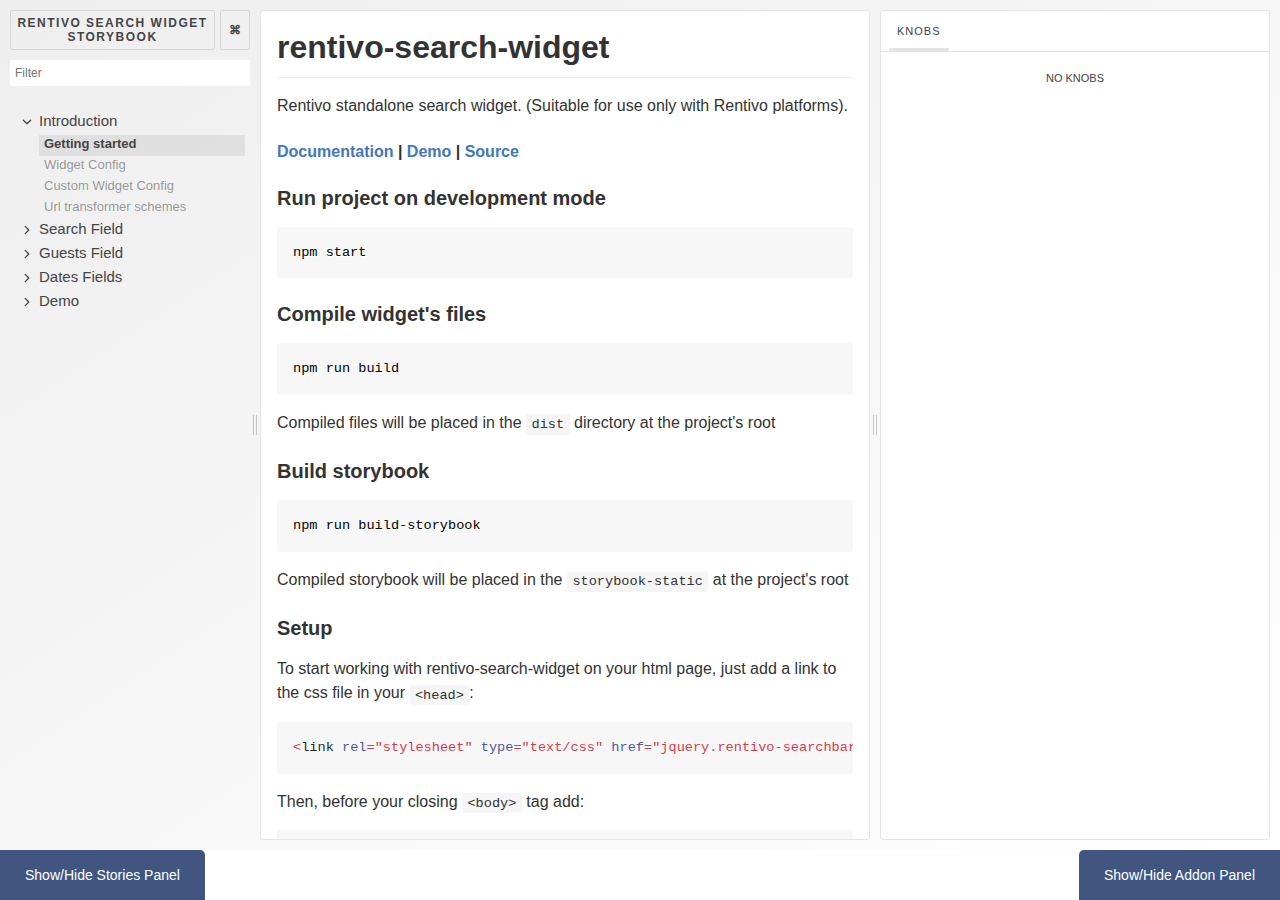
<file: rentivo-search-widget/index.html>
<!doctype html><html><head><meta charset="utf-8"><title>Storybook</title><style>html, body {
    overflow: hidden;
    height: 100%;
    width: 100%;
    margin: 0;
    padding: 0;
  }</style><script>try {
    if (window.parent !== window) {
      window.__REACT_DEVTOOLS_GLOBAL_HOOK__ = window.parent.__REACT_DEVTOOLS_GLOBAL_HOOK__;
      window.__VUE_DEVTOOLS_GLOBAL_HOOK__ = window.parent.__VUE_DEVTOOLS_GLOBAL_HOOK__;
    }
  } catch (e) {
    console.warn('unable to connect to parent frame for connecting dev tools');
  }</script><style>.css-16z7x6f {
        height: calc(100vh - 50px) !important;
    }

    .panelToggler {
        display: block;
        position: fixed;
        bottom: 0;
        padding: 0 25px;

        background: #405681;

        color: #fff;
        font-family: Arial, sans-serif;
        font-size: 14px;
        line-height: 50px;
        text-align: center;
        text-decoration: none;

        transition: background-color 0.3s;
        z-index: 1000;
    }

    .panelToggler:hover {
        background: #31456d;
    }

    .panelToggler--stories {
        left: 0;

        border-radius: 0 5px 0 0;
    }

    .panelToggler--addons {
        right: 0;

        border-radius: 5px 0 0 0;
    }

    .Pane div[role="tablist"] + div form label {
        flex-wrap: wrap;
    }

    .Pane div[role="tablist"] + div form label > * {
        min-width: 100%
    }

    .Pane div[role="tablist"] + div form label > input[type="checkbox"] {
        min-width: auto;
    }

    .Pane div[role="tablist"] + div form label > textarea {
        /*max-height: 200px;*/
    }

    .Pane div[role="tablist"] + div form label > *:first-child {
        font-weight: bold;
    }

    .Pane div[role="tablist"] + div form label > *:first-child {
        font-weight: bold;
    }

    .Pane div[role="tablist"] + div div[role="tablist"] button[role="tab"]:last-child {
        display: none;
    }</style><script>var ToggleStoriesPanelElement         = document.createElement('a');
    ToggleStoriesPanelElement.className   = 'panelToggler panelToggler--stories';
    ToggleStoriesPanelElement.textContent = 'Show/Hide Stories Panel';
    ToggleStoriesPanelElement.href        = '#';

    ToggleStoriesPanelElement.addEventListener('click', function (e) {
        e.preventDefault();
        if (!window.__STORYBOOK_ADDONS || !window.__STORYBOOK_ADDONS.toggleStoriesPanel) return;
        window.__STORYBOOK_ADDONS.toggleStoriesPanel(e);
    });

    var ToggleAddonPanelElement         = document.createElement('a');
    ToggleAddonPanelElement.className   = 'panelToggler panelToggler--addons';
    ToggleAddonPanelElement.textContent = 'Show/Hide Addon Panel';
    ToggleAddonPanelElement.href        = '#';

    ToggleAddonPanelElement.addEventListener('click', function (e) {
        e.preventDefault();
        if (!window.__STORYBOOK_ADDONS || !window.__STORYBOOK_ADDONS.toggleAddonPanel) return;
        window.__STORYBOOK_ADDONS.toggleAddonPanel(e);
    });

    !function appendToBody() {
        if (document.body) {
            document.body.appendChild(ToggleStoriesPanelElement);
            document.body.appendChild(ToggleAddonPanelElement);
        } else {
            setTimeout(appendToBody, 500);
        }
    }();</script><script>// Overwrite the default title - cannot be set in the API
    document.title = 'Rentivo Search Widget Storybook';</script><script>!function manageTabs() {
        if (document.body) {
            // hide readme tab
            var toHidingTabs = ['README'];
            var tabList      = document.querySelectorAll('.Pane div[role="tablist"] button[role="tab"]');
            tabList          = Array.prototype.slice.call(tabList, '0');
            tabList
                .filter(function (tab) {
                    return ~toHidingTabs.indexOf(tab.textContent)
                })
                .forEach(function (tab) {
                    tab.style.display = 'none';
                });
        } else {
            setTimeout(manageTabs, 500)
        }
    }()</script></head><body><div id="root"></div><script src="static/runtime~manager.9ffd8dd7b8642e4235e2.bundle.js"></script><script src="static/manager.c1c2a30d3e6f9ff436ab.bundle.js"></script></body></html>
</file>
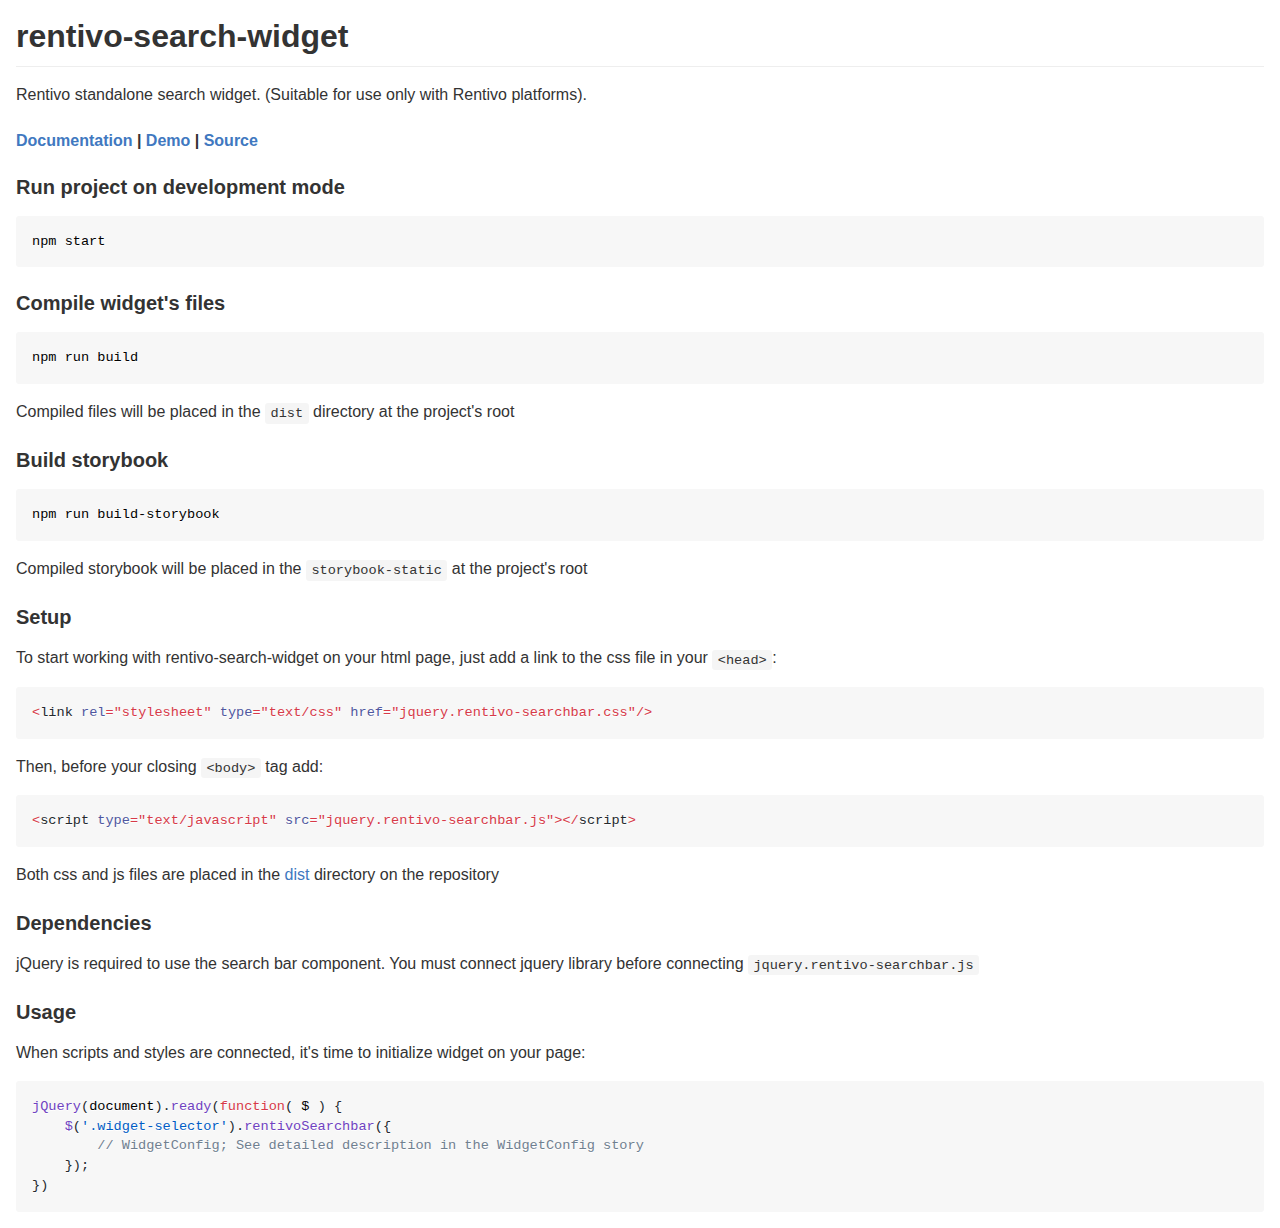
<file: rentivo-search-widget/iframe.html>
<!doctype html><html><head><meta charset="utf-8"><title>Storybook</title><base target="_parent"><style>:not(.sb-show-main) > .sb-main,
  :not(.sb-show-nopreview) > .sb-nopreview,
  :not(.sb-show-errordisplay) > .sb-errordisplay {
      display: none;
  }

  .sb-wrapper {
    position: fixed;
    top: 0;
    bottom: 0;
    left: 0;
    right: 0;
    padding: 20px;
    font-family: -apple-system, ".SFNSText-Regular", "San Francisco", Roboto, "Segoe UI", "Helvetica Neue", "Lucida Grande", sans-serif;
    -webkit-font-smoothing: antialiased;
  }

  .sb-heading {
    font-size: 20px;
    font-weight: 600;
    letter-spacing: 0.2px;
    margin: 10px 0;
  }

  .sb-nopreview {
    display: flex;
    align-content: center;
    justify-content: center;
  }

  .sb-nopreview_main {
    margin: auto;
    padding: 30px;
    border-radius: 10px;
    background: rgba(0,0,0,0.03);
  }

  .sb-nopreview_heading {
    text-align: center;
  }

  .sb-errordisplay {
    background-color: rgb(187, 49, 49);
    color: #FFF;
  }

  .sb-errordisplay_code {
    font-size: 14px;
    width: 100vw;
    overflow: auto;
  }</style><script>try {
    if (window.parent !== window) {
      window.__REACT_DEVTOOLS_GLOBAL_HOOK__ = window.parent.__REACT_DEVTOOLS_GLOBAL_HOOK__;
      window.__VUE_DEVTOOLS_GLOBAL_HOOK__ = window.parent.__VUE_DEVTOOLS_GLOBAL_HOOK__;
    }
  } catch (e) {
    console.warn('unable to connect to parent frame for connecting dev tools');
  }</script></head><body><div class="sb-nopreview sb-wrapper"><div class="sb-nopreview_main"><h1 class="sb-nopreview_heading sb-heading">No Preview</h1><p>Sorry, but you either have no stories or none are selected somehow.</p><ul><li>Please check the storybook config.</li><li>Try reloading the page.</li></ul></div></div><div class="sb-errordisplay sb-wrapper"><div id="error-message" class="sb-heading"></div><pre class="sb-errordisplay_code">
    <code id="error-stack"></code>
  </pre></div><div id="root"></div><script src="static/runtime~iframe.36305751f78a2d599ec4.bundle.js"></script><script src="static/vendors~iframe.15f34dbb1e3d690437e1.bundle.js"></script><script src="static/iframe.391c1383215b0d9e0272.bundle.js"></script></body></html>
</file>
